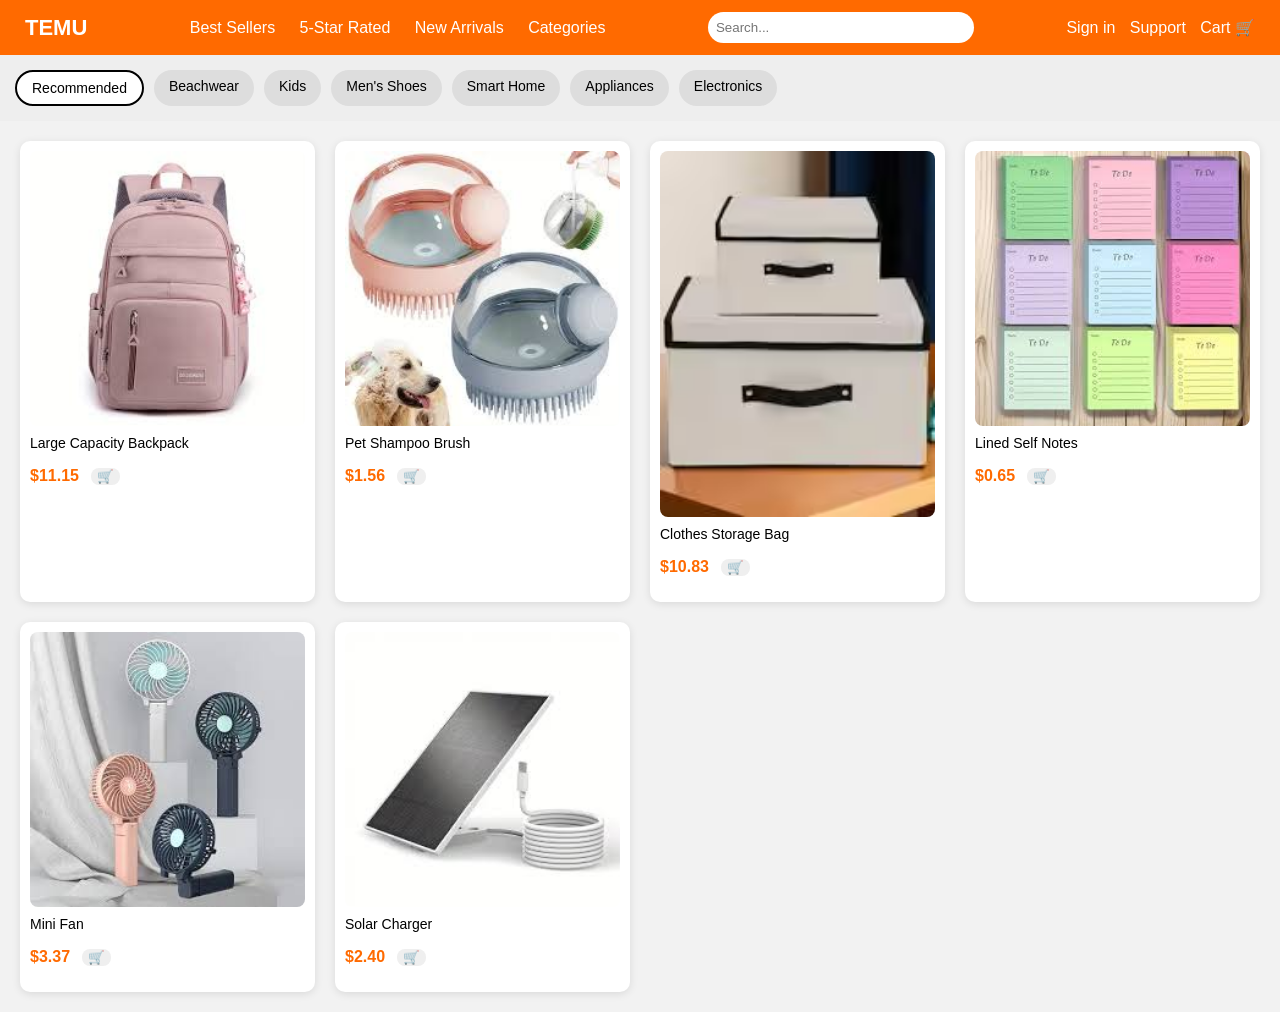
<file: index.html>
<!DOCTYPE html>
<html lang="en">
<head>
<meta charset="UTF-8">
<title>Temu</title>
<link rel="stylesheet" href="style.css">
</head>

<body>

<header class="topbar">
<div class="logo">TEMU</div>

<div class="menu">
<span>Best Sellers</span>
<span>5-Star Rated</span>
<span>New Arrivals</span>
<span>Categories</span>
</div>

<div class="search">
<input placeholder="Search..." id="searchInput">
</div>

<div class="account">
<span>Sign in</span>
<span>Support</span>
<a href="cart.html">Cart</a>
🛒
</div>
</header>


<section class="categories">

<div class="cat active">Recommended</div>
<div class="cat">Beachwear</div>
<div class="cat">Kids</div>
<div class="cat">Men's Shoes</div>
<div class="cat">Smart Home</div>
<div class="cat">Appliances</div>
<div class="cat">Electronics</div>

</section>


<section class="products">

<div class="card">
<img src="backpack.jpg">
<p class="title">Large Capacity Backpack</p>
<p class="price">$11.15 
<button class="btn" data-name="Large Capacity Backpack"
 data-price="$11.15"
 data-img="backpack">🛒</button>
</p>

</div>

<div class="card">
<img src="shampoo.jpg">
<p class="title">Pet Shampoo Brush</p>
<p class="price">$1.56 
<button class="btn" data-name="Pet Shampoo Brush"
 data-price="$1.56"
 data-img="shampoo.jpg">🛒</button>
</p>

</div>

<div class="card">
<img src="shop.avif">
<p class="title">Clothes Storage Bag</p>
<p class="price">$10.83 
<button class="btn" data-name="Clothes Storage Bag"
 data-price="$10.83"
 data-img="shop.avif">🛒</button>
</p>

</div>

<div class="card">
<img src="notes.jpg">
<p class="title">Lined Self Notes</p>
<p class="price">$0.65 
<button class="btn" data-name="Lined Self Notes" 
data-price="%0.65"
data-img="notes.jpg">🛒</button>
</p>

</div>

<div class="card">
<img src="miniFan.jpg">
<p class="title">Mini Fan</p>
<p class="price">$3.37
<button class="btn" data-name="Mini Fan"
 data-price="$3.37"
 data-img="miniFan.jpg">🛒</button>
</p>

</div>

<div class="card">
<img src="charger.jpg">
<p class="title">Solar Charger</p>
<p class="price">$2.40 
<button class="btn" data-name="Solar Charger"
 data-price="$2.40"
 data-img="charger.jpg">🛒</button>
</p>

</div>

</section>
<script>
    
    const search = document.getElementById("searchInput");
const cards = document.querySelectorAll(".card");

search.addEventListener("input", function(){

let val = search.value.toLowerCase();

cards.forEach(c=>{

let title = c.querySelector(".title").textContent.toLowerCase();

if(title.includes(val)){
c.style.display="block";
}else{
c.style.display="none";
}

});

});



const buttons = document.querySelectorAll(".btn");

buttons.forEach(btn => {

btn.addEventListener("click", function(){

let name = this.dataset.name;
let price = this.dataset.price;
let img = this.dataset.img;

let cart = JSON.parse(localStorage.getItem("cart")) || [];

cart.push({
name:name,
price:price,
img:img
});

localStorage.setItem("cart", JSON.stringify(cart));

alert("Product added to cart");

});

});
</script>

</body>
</html>
</file>
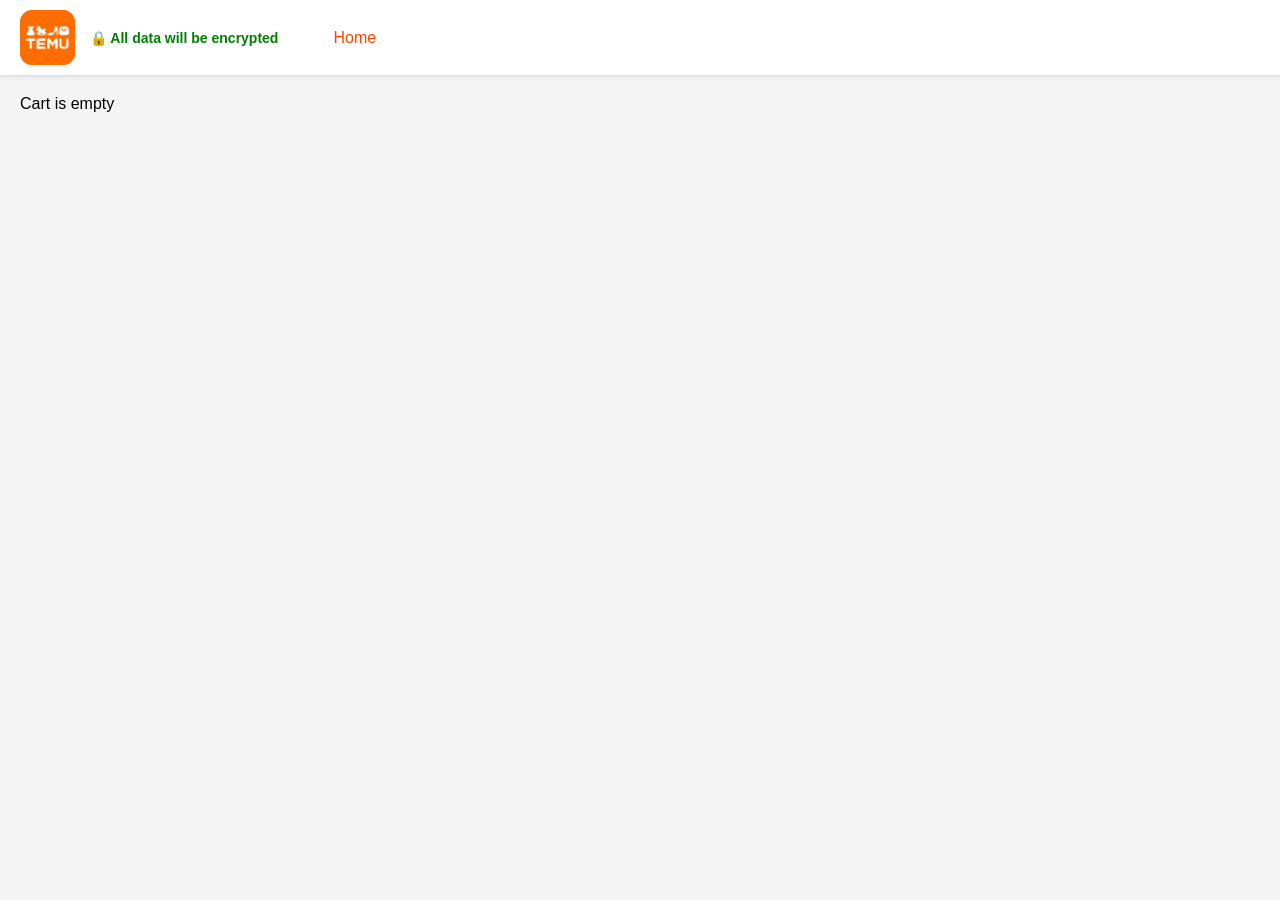
<file: cart.html>
<!DOCTYPE html>
<html lang="en">
<head>
<meta charset="UTF-8">
<meta name="viewport" content="width=device-width, initial-scale=1.0">
<title>Temu - Cart</title>

<style>

body{
margin:0;
font-family:Arial, Helvetica, sans-serif;
background:#f4f4f4;
}

/* HEADER */

header{
background:white;
box-shadow:0 2px 4px rgba(0,0,0,0.1);
display:flex;
align-items:center;
gap:15px;
padding:10px 20px;
}

header img{
width:55px;
}

header h4{
color:green;
font-size:14px;
}

/* PATH */

.path{
margin:20px;
color:#666;
}

/* SELECT */

.correct{
display:flex;
align-items:center;
gap:10px;
margin-left:20px;
}

.true{
border:none;
background:white;
font-size:18px;
cursor:pointer;
}

/* CART CARD */

.cartItem{
display:flex;
align-items:center;
gap:15px;
background:white;
padding:15px;
margin:15px 20px;
border-radius:12px;
box-shadow:0 3px 8px rgba(0,0,0,0.08);
}

.cartItem img{
width:85px;
border-radius:10px;
}

/* INFO */

.info{
flex:1;
}

.title{
font-size:16px;
margin-bottom:6px;
}

.price{
color:#ff4d00;
font-weight:bold;
}

/* DELETE BUTTON */

.delete{
background:#ff4d00;
color:white;
border:none;
padding:6px 12px;
border-radius:6px;
cursor:pointer;
}

.delete:hover{
background:#e13f00;
}
 header li{
    text-decoration: none;
    list-style: none;
   
 }
 header a{
    text-decoration: none;
    color: orangered;
    
 }
 
.Qualitydiv{
   display: flex;
   align-items: center;
   gap: 10px;
   margin-top: 5px;
}
 

</style>
</head>

<body>

<header>
<img src="temu2.png">
<h4>🔒 All data will be encrypted</h4>
<ul>
    <li> <a href="index.html" class="home">Home</a></li>
    
</ul>
</header>





<div id="cartItems"></div>

<script>

let cart = JSON.parse(localStorage.getItem("cart")) || [];

let container = document.getElementById("cartItems");

function renderCart(){

container.innerHTML="";

if(cart.length === 0){
container.innerHTML="<p style='margin:20px'>Cart is empty</p>";
return;
}

cart.forEach((item,index)=>{

let div=document.createElement("div");

div.className="cartItem";

div.innerHTML = `

<button class="true">✔️</button>

<img src="${item.img}">

<div class="info">
<p class="title">${item.name}</p>

<p class="price" id="price${index}">${item.price}</p>

<div class="Qualitydiv">
<button onclick="minusbtn(${index})">-</button>
<p id="quality${index}">1</p>
<button onclick="plusbtn(${index})">+</button>
</div>

</div>

<button class="delete" onclick="removeItem(${index})">Delete</button>

`;

container.appendChild(div);

});

}


let quantity = [];

function minusbtn(i){

if(!quantity[i]) quantity[i] = 1;

if(quantity[i] > 1){
quantity[i]--;
}

document.getElementById("quality"+i).innerText = quantity[i];

let price = parseInt(cart[i].price);

document.getElementById("price"+i).innerText = price * quantity[i];

}

function plusbtn(i){

if(!quantity[i]) quantity[i] = 1;

quantity[i]++;

document.getElementById("quality"+i).innerText = quantity[i];

let price = parseInt(cart[i].price);

document.getElementById("price"+i).innerText = price * quantity[i];

}


function removeItem(i){

cart.splice(i,1);

localStorage.setItem("cart",JSON.stringify(cart));

renderCart();

}

renderCart();

</script>

</body>
</html>
</file>
<file: style.css>
body{
margin:0;
font-family:Arial;
background:#f2f2f2;
}

.topbar{
display:flex;
align-items:center;
justify-content:space-between;
background:#ff6a00;
padding:12px 25px;
color:white;
}

.logo{
font-weight:bold;
font-size:22px;
}

.menu span{
margin:0 10px;
cursor:pointer;
}

.search input{
padding:8px;
width:250px;
border-radius:20px;
border:none;
}

.account span{
margin-right:10px;
}

.categories{
display:flex;
gap:10px;
padding:15px;
background:#eee;
overflow-x:auto;
}

.cat{
background:#ddd;
padding:8px 15px;
border-radius:20px;
font-size:14px;
}

.active{
background:white;
border:2px solid black;
}

.products{
display:grid;
grid-template-columns:repeat(4,1fr);
gap:20px;
padding:20px;
}

.card{
background:white;
border-radius:10px;
padding:10px;
box-shadow:0 2px 8px rgba(0,0,0,0.1);
}

.card img{
width:100%;
border-radius:8px;
}

.title{
font-size:14px;
margin:5px 0;
}

.price{
color:#ff6a00;
font-weight:bold;
}

.btn{
    border: none;
    border-radius: 8px;
    margin-left: 8px;
}
.account a{
    text-decoration: none;
    color: white;
}
</file>
